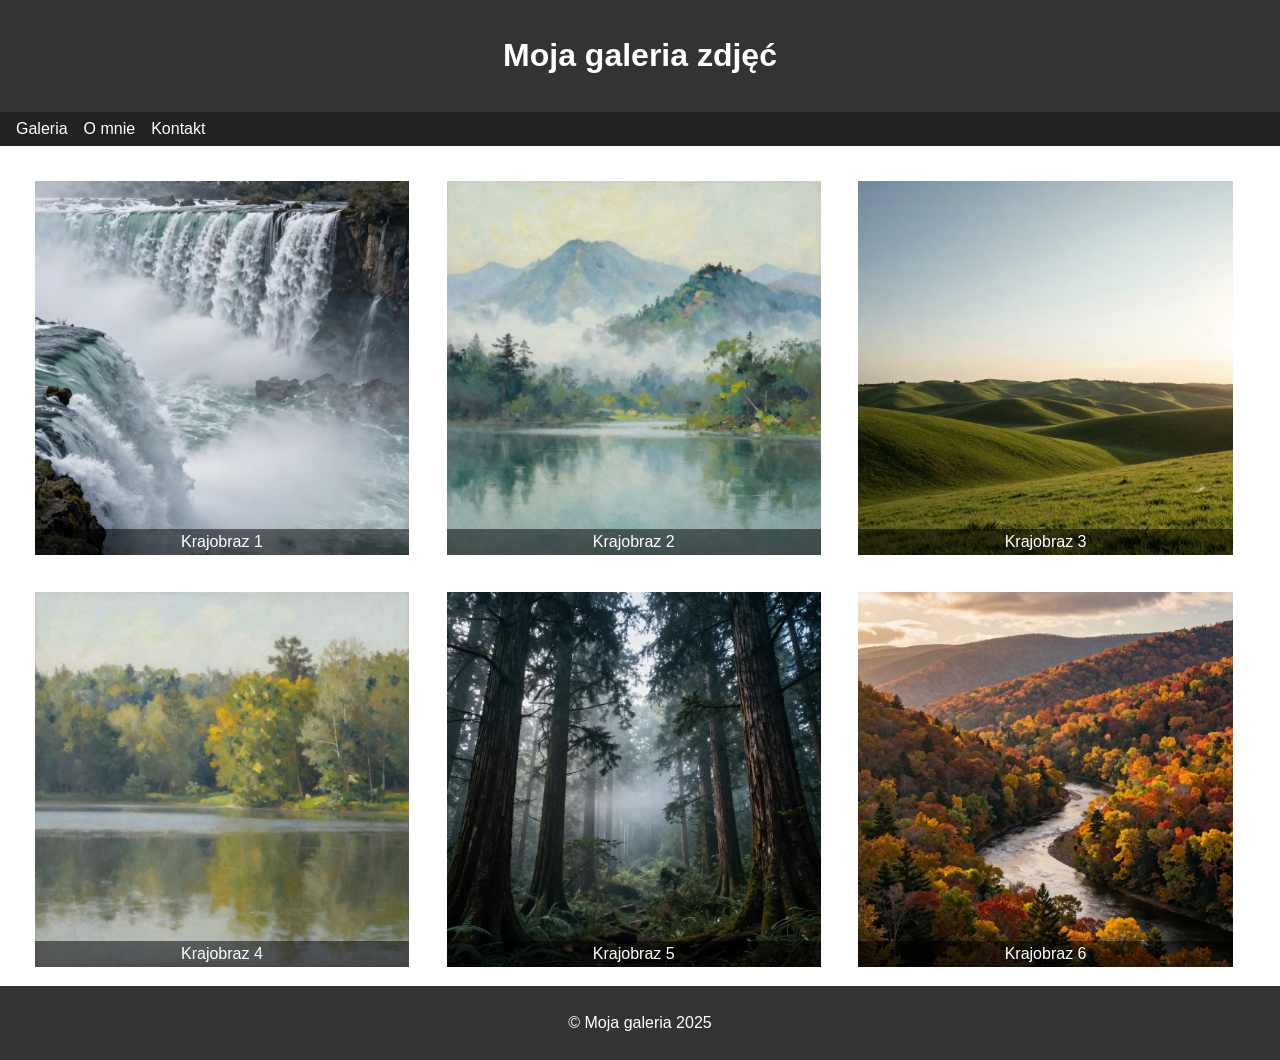
<file: lekcja6/index.html>
<!DOCTYPE html>
<html lang="pl">
<head>
  <meta charset="UTF-8">
  <meta name="viewport" content="width=device-width, initial-scale=1.0">
  <title>Moja galeria</title>
  <link rel="stylesheet" href="style.css">
</head>
<body>
  <header>
    <h1>Moja galeria zdjęć</h1>
  </header>
  <nav>
    <ul>
      <li><a href="#">Galeria</a></li>
      <li><a href="#">O mnie</a></li>
      <li><a href="#">Kontakt</a></li>
    </ul>
  </nav>
  <section class="gallery">
   <div class="photo-item">
      <img src="images\img (1).jpg" alt="Zdjęcie 1">
      <p class="photo-caption">Krajobraz 1</p>
   </div>

   <div class="photo-item">
      <img src="images\img (2).jpg" alt="Zdjęcie 2">
      <p class="photo-caption">Krajobraz 2</p>
   </div>

   <div class="photo-item">
      <img src="images\img (3).jpg" alt="Zdjęcie 3">
      <p class="photo-caption">Krajobraz 3</p>
   </div>

   <div class="photo-item">
      <img src="images\img (4).jpg" alt="Zdjęcie 4">
      <p class="photo-caption">Krajobraz 4</p>
   </div>

   <div class="photo-item">
      <img src="images\img (5).jpg" alt="Zdjęcie 5">
      <p class="photo-caption">Krajobraz 5</p>
   </div>


   <div class="photo-item">
      <img src="images\img (6).jpg" alt="Zdjęcie 6">
      <p class="photo-caption">Krajobraz 6</p>
   </div>
  
  </section>
  <footer>
    <p>© Moja galeria 2025</p>
  </footer>
</body>
</html>
</file>
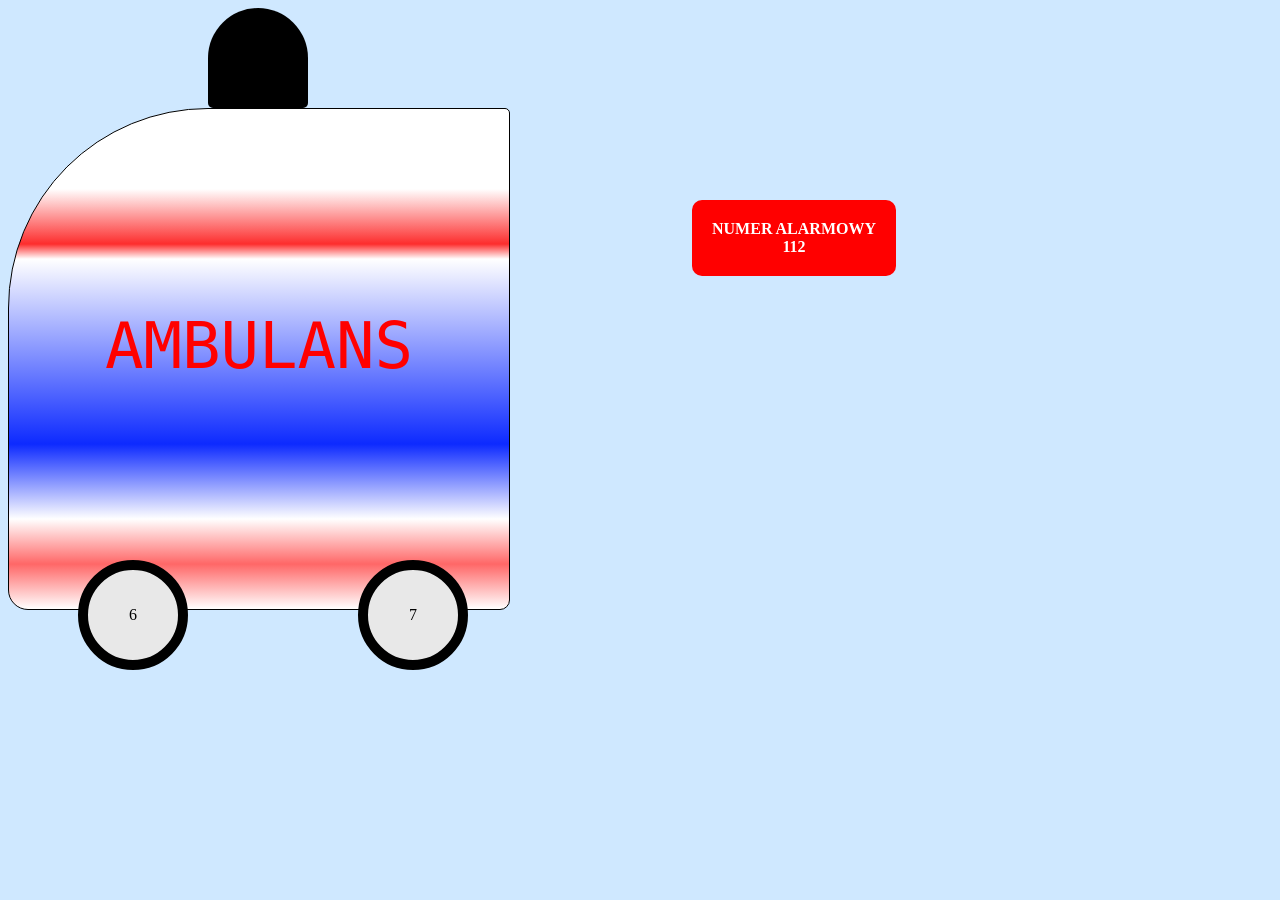
<file: Lekcja7/index.html>
<!DOCTYPE html>
<html lang="pl">
<head>
	<meta charset="utf-8">
	<link rel="stylesheet" href="style.css">
</head>
<body>
	<div id="siren"></div>
	<div id="ambulance">AMBULANS</div>
	<div id="wheel-front" class="wheel"><br><br>6</div>
	<div id="wheel-back" class="wheel"><br><br>7</div>
	<div id="emergency">NUMER ALARMOWY<br>112</div>
</body>
</html>
</file>
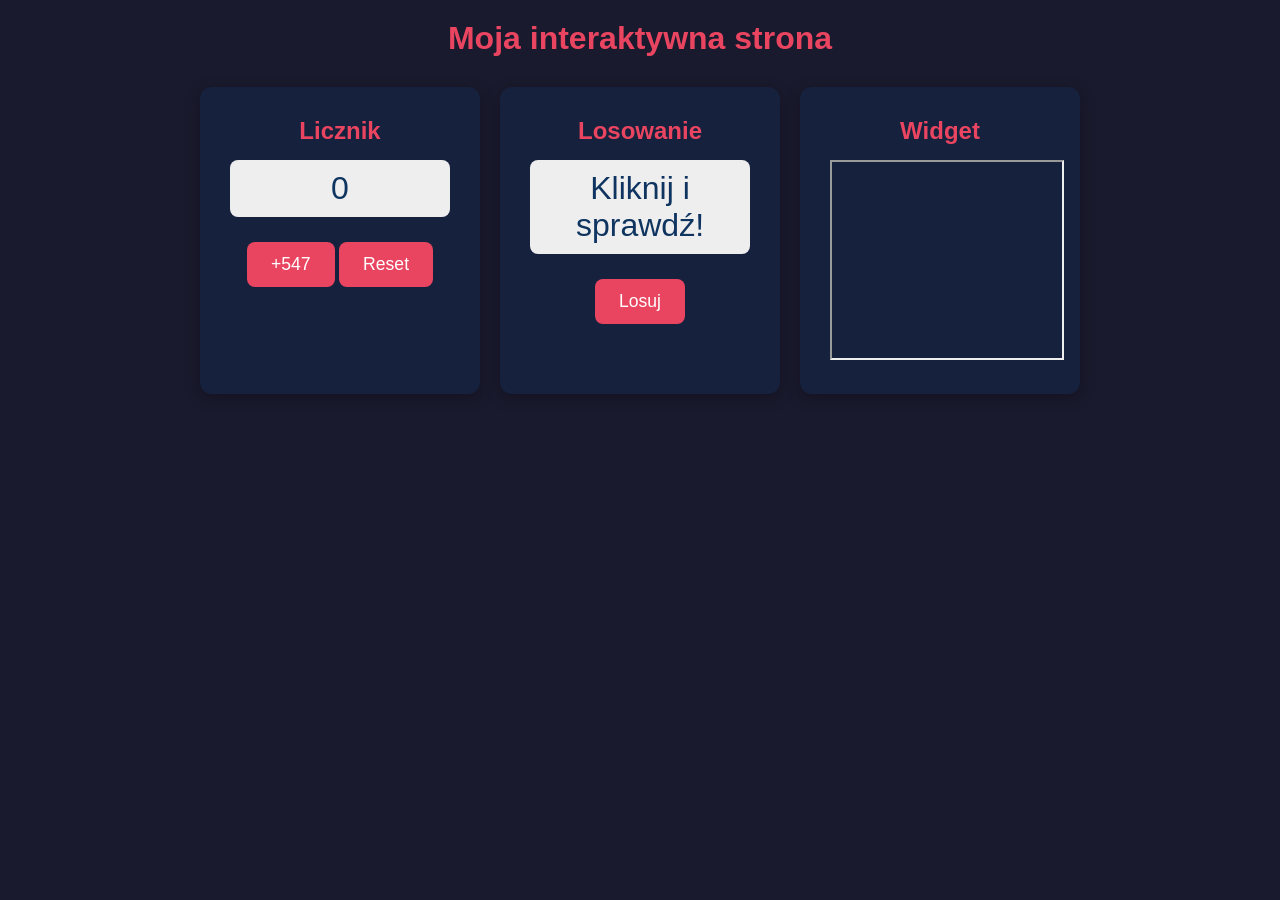
<file: lekcja9/index.html>
<!DOCTYPE html>
<html lang="pl">
<head>
    <meta charset="UTF-8">
    <meta name="viewport" content="width=device-width, initial-scale=1.0">
    <title>Interaktywna strona</title>
    <link rel="stylesheet" href="style.css">
</head>
<body>
    <h1>Moja interaktywna strona</h1>
    <div class="container">
        <div class="card">
            <h2>Licznik</h2>
            <p id="counter-display">0</p>
            <button onclick="addPoint()">+547</button>
            <button onclick="reset()">Reset</button>
        </div>
        <div class="card">
            <h2>Losowanie</h2>
            <p id="random-display">Kliknij i sprawdź!</p>
            <button onclick="draw()">Losuj</button>
        </div>
        <div class="card">
            <h2>Widget</h2>
            <iframe src="https://www.google.com/maps/embed?pb=!1m18!1m12!1m3!1d2437.2029186894592!2d21.24457967563316!3d52.34860484890607!2m3!1f0!2f0!3f0!3m2!1i1024!2i768!4f13.1!3m3!1m2!1s0x471edb541ee04149%3A0x331fbfeae5c2285a!2sGiganci%20Wo%C5%82omin%20-%20Nauka%20nowych%20technologii%20dla%20Dzieci%20i%20M%C5%82odzie%C5%BCy!5e0!3m2!1spl!2spl!4v1794509585781!5m2!1spl!2spl" width="234" height="200"
        </div>
    </div>
     <div class="card">
            <h2>Video</h2>
            <iframe src="https://youtu.be/dQw4w9WgXcQ?si=usihKApLfJb2aec6" width="250" height="150" style="border:0; border-radius:8px;"></iframe>
        </div>
    <script src="script.js"></script>
</body>
</html>
</file>
<file: lekcja6/style.css>
body {
  margin: 0;
  font-family: sans-serif;
}

header {
  background-color: #333;
  color: white;
  padding: 16px;
  text-align: center;
}

nav {
  background-color: #222;
  position: sticky;
  top: 0;
  z-index: 10;
}

nav ul {
  list-style: none;
  margin: 0;
  padding: 8px 16px;
  display: flex;
  gap: 16px;
}

nav a {
  color: white;
  text-decoration: none;
}

.gallery {
  padding: 16px;
  /* TODO: dodaj clearfix dla .gallery (::after z clear: both) */
}

.photo-item {
  float: left;
  width: 30%;
  margin: 1.5%;
  position: relative;
}

.photo-item img {
  width: 100%;
  display: block;
}

.photo-caption {
  position: absolute;
  bottom: 0;
  left: 0;
  width: 100%;
  margin: 0;
  padding: 4px 0;
  background: rgba(0, 0, 0, 0.5);
  color: white;
  text-align: center;
}

footer {
  background-color: #333;
  color: white;
  text-align: center;
  padding: 12px;
  clear: both;
}

@media (max-width: 768px) {
  .photo-item{
    width: 46%;
  }
}

@media (max-width: 480px) {
  .photo-item{
    width: 96%;
    float: none;
  }
}
</file>
<file: Lekcja7/style.css>
body {
	background-color: #cfe8ff;
}

#ambulance {
	width: 500px;
	height: 300px;
	padding-top: 200px; 
	border: 1px solid black;
	border-radius: 200px 5px 10px 20px;
	text-align: center;
	color: red;
	font-family: monospace;
	font-size: 64px;
	background: linear-gradient(0deg, #ffffff 0%, #ff6767 9%, #ffffff 18%, #0d2aff 33%, #ffffff 70%, #fd2d2d 73%, #ffffff 84%, #ffffff 100%);
}

.wheel {
	width: 90px;
	height: 90px;
	background: #e8e8e8;
	border: 10px solid black;
	border-radius: 100px;
	text-align: center;
	animation: spin 1s linear infinite
	
}

#wheel-front {
	position: relative;
	bottom: 50px;
	left: 70px;
}
#wheel-back{
	position: relative;
	bottom: 160px;
	left: 350px;
}

#siren {
	position: relative;
	left: 200px;
	width: 100px;
	height: 100px;
	background-color: black;
	border-radius: 50px 50px 5px 5px;
}

#siren:hover{
	animation: siren 0.5s infinite;
}

@keyframes spin {
	from {transform: rotate(0deg) ;}
	to {transform: rotate(360deg);}
}


@keyframes siren {
	0% {background-color: BLACK;}
	25% {background-color: blue;}
	75% {background-color: red;}
}
#emergency {
	position: absolute;
	right: 30%;
	top: 200px;
	padding: 20px;
	background: red;
	color: white;
	font-weight: bold;
	text-align: center;
	border: 2px;
	border-radius: 10px;
	transition: transform 1s;
}

#emergency:hover {
	transform: scale(1.5);
}
</file>
<file: lekcja9/style.css>
* {
    margin: 0;
    padding: 0;
    box-sizing: border-box;
}

body {
    font-family: Arial, sans-serif;
    background-color: #1a1a2e;
    color: #eee;
    text-align: center;
    padding: 20px;
}

h1 {
    margin-bottom: 30px;
    color: #e94560;
}

.container {
    display: flex;
    justify-content: center;
    gap: 20px;
    flex-wrap: wrap;
}

.card {
    background-color: #16213e;
    border-radius: 12px;
    padding: 30px;
    width: 280px;
    box-shadow: 0 4px 15px rgba(0, 0, 0, 0.3);
}

.card h2 {
    color: #e94560;
    margin-bottom: 15px;
}

#counter-display,
#random-display {
    font-size: 2em;
    margin: 15px 0;
    color: #0f3460;
    background-color: #eee;
    border-radius: 8px;
    padding: 10px;
}

button {
    background-color: #e94560;
    color: white;
    border: none;
    padding: 12px 24px;
    font-size: 1.1em;
    border-radius: 8px;
    cursor: pointer;
    margin-top: 10px;
}

button:hover {
    background-color: #c81e45;
}
</file>
